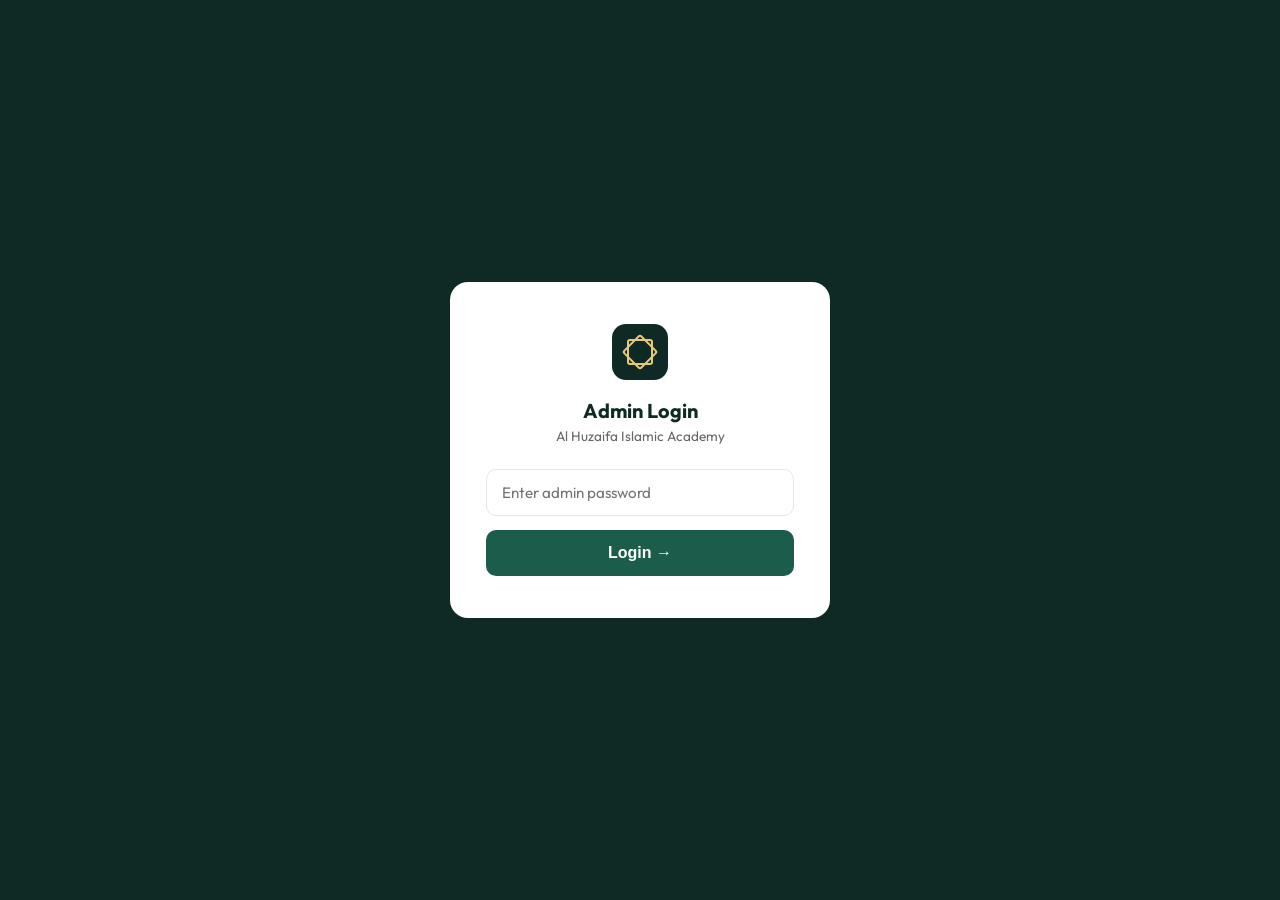
<file: admin.html>
<!DOCTYPE html>
<html lang="en">
<head>
<meta charset="UTF-8">
<meta name="viewport" content="width=device-width,initial-scale=1.0">
<title>Admin Panel — Al Huzaifa Academy</title>
<link href="https://fonts.googleapis.com/css2?family=Outfit:wght@300;400;500;600;700&display=swap" rel="stylesheet">
<style>
:root{
  --ink:#0F2A24; --em:#1C5C4A; --em2:#2F7C64;
  --gold:#C8932B; --gold2:#E6C878;
  --bg:#F4F6F8; --card:#fff; --line:#E2E8E5;
  --danger:#C0392B; --success:#27AE60; --warn:#E67E22;
  --body:'Outfit',sans-serif;
}
*{box-sizing:border-box;margin:0;padding:0;}
body{font-family:var(--body);background:var(--bg);color:var(--ink);min-height:100vh;}
a{color:inherit;text-decoration:none;}

/* ---- LOGIN ---- */
.login-wrap{
  min-height:100vh;display:flex;align-items:center;justify-content:center;
  background:var(--ink);
}
.login-box{
  background:#fff;border-radius:18px;padding:42px 36px;width:100%;max-width:380px;
  text-align:center;
}
.login-logo{
  width:56px;height:56px;background:var(--ink);border-radius:14px;
  display:flex;align-items:center;justify-content:center;margin:0 auto 18px;
}
.login-logo span{
  width:26px;height:26px;position:relative;display:inline-block;
}
.login-logo span::before,.login-logo span::after{
  content:"";position:absolute;inset:0;border:2px solid var(--gold2);border-radius:3px;
}
.login-logo span::after{transform:rotate(45deg);}
.login-box h2{font-size:1.25rem;margin-bottom:4px;}
.login-box p{font-size:.85rem;color:#666;margin-bottom:24px;}
.login-box input{
  width:100%;padding:13px 15px;border:1.5px solid var(--line);border-radius:10px;
  font-family:var(--body);font-size:.95rem;margin-bottom:14px;
}
.login-box input:focus{border-color:var(--em);outline:none;}
.login-box button{
  width:100%;background:var(--em);color:#fff;border:none;
  padding:14px;border-radius:10px;font-size:1rem;font-weight:600;
  cursor:pointer;transition:background .2s;
}
.login-box button:hover{background:var(--em2);}
.login-error{color:var(--danger);font-size:.82rem;margin-top:8px;display:none;}

/* ---- LAYOUT ---- */
.admin-wrap{display:none;min-height:100vh;flex-direction:column;}
.top-bar{
  background:var(--ink);color:#fff;
  display:flex;align-items:center;justify-content:space-between;
  padding:0 28px;height:60px;position:sticky;top:0;z-index:10;
}
.top-bar-left{display:flex;align-items:center;gap:14px;}
.top-logo{
  width:36px;height:36px;background:rgba(255,255,255,.1);
  border-radius:9px;display:flex;align-items:center;justify-content:center;
}
.top-logo span{width:16px;height:16px;position:relative;display:inline-block;}
.top-logo span::before,.top-logo span::after{
  content:"";position:absolute;inset:0;border:1.5px solid var(--gold2);border-radius:2px;
}
.top-logo span::after{transform:rotate(45deg);}
.top-title{font-weight:700;font-size:1rem;}
.top-sub{font-size:.72rem;color:rgba(255,255,255,.55);}
.btn-logout{
  background:rgba(255,255,255,.1);color:#fff;border:none;
  padding:8px 16px;border-radius:8px;cursor:pointer;font-size:.82rem;
}
.btn-logout:hover{background:rgba(255,255,255,.18);}

.main{display:flex;flex:1;}
.sidebar{
  width:220px;background:var(--card);border-right:1px solid var(--line);
  padding:20px 0;flex-shrink:0;
}
.nav-item{
  display:flex;align-items:center;gap:10px;
  padding:11px 22px;font-size:.9rem;font-weight:500;color:#555;
  cursor:pointer;border-left:3px solid transparent;
  transition:all .15s;
}
.nav-item:hover{background:#f0f4f2;color:var(--em);}
.nav-item.active{background:#EBF5F1;color:var(--em);border-left-color:var(--em);font-weight:600;}
.nav-icon{font-size:1rem;width:20px;text-align:center;}

.content{flex:1;padding:28px;overflow-y:auto;}

/* ---- STATS ---- */
.stats-row{display:grid;grid-template-columns:repeat(4,1fr);gap:16px;margin-bottom:28px;}
.stat-card{
  background:var(--card);border:1px solid var(--line);border-radius:14px;
  padding:20px 18px;
}
.stat-card .num{font-size:1.8rem;font-weight:700;color:var(--ink);}
.stat-card .lbl{font-size:.78rem;color:#777;margin-top:4px;}
.stat-card.gold .num{color:var(--gold);}
.stat-card.green .num{color:var(--success);}

/* ---- TABLES ---- */
.section-card{
  background:var(--card);border:1px solid var(--line);border-radius:14px;
  padding:22px 20px;margin-bottom:22px;
}
.section-card h3{font-size:1rem;margin-bottom:16px;padding-bottom:10px;border-bottom:1px solid var(--line);}
.table-wrap{overflow-x:auto;}
table.data{width:100%;border-collapse:collapse;font-size:.85rem;}
table.data th{text-align:left;padding:9px 12px;font-size:.72rem;text-transform:uppercase;letter-spacing:.05em;color:#888;background:#f9fafb;border-bottom:1px solid var(--line);}
table.data td{padding:11px 12px;border-bottom:1px solid var(--line);vertical-align:middle;}
table.data tr:last-child td{border-bottom:none;}
table.data tr:hover td{background:#f5f9f7;}

.badge{
  display:inline-block;padding:3px 10px;border-radius:999px;font-size:.72rem;font-weight:600;
}
.badge.pending{background:#FEF3C7;color:#92400E;}
.badge.confirmed{background:#D1FAE5;color:#065F46;}
.badge.paid{background:#DBEAFE;color:#1E40AF;}
.badge.trial{background:#E0E7FF;color:#3730A3;}
.badge.ended{background:#FEE2E2;color:#991B1B;}

/* ---- NOTICE BOARD ---- */
.notice-form{display:flex;flex-direction:column;gap:12px;}
.notice-form input,.notice-form textarea,.notice-form select{
  padding:11px 13px;border:1.5px solid var(--line);border-radius:9px;
  font-family:var(--body);font-size:.92rem;
}
.notice-form input:focus,.notice-form textarea:focus,.notice-form select:focus{
  border-color:var(--em);outline:none;
}
.btn-add{
  background:var(--em);color:#fff;border:none;
  padding:12px 22px;border-radius:9px;cursor:pointer;font-size:.9rem;font-weight:600;
  align-self:flex-start;
}
.btn-add:hover{background:var(--em2);}
.notices-list{display:flex;flex-direction:column;gap:12px;margin-top:4px;}
.notice-item{
  background:#f9fafb;border:1px solid var(--line);border-radius:10px;padding:14px 16px;
  display:flex;justify-content:space-between;align-items:flex-start;gap:12px;
}
.notice-item .n-title{font-weight:600;font-size:.9rem;}
.notice-item .n-body{font-size:.82rem;color:#555;margin-top:4px;}
.notice-item .n-date{font-size:.72rem;color:#aaa;white-space:nowrap;}
.btn-del{background:none;border:none;cursor:pointer;color:var(--danger);font-size:1rem;padding:2px 6px;}

/* ---- SETTINGS ---- */
.settings-grid{display:flex;flex-direction:column;gap:18px;}
.setting-row{display:flex;align-items:center;justify-content:space-between;padding:16px 0;border-bottom:1px solid var(--line);}
.setting-row:last-child{border-bottom:none;}
.setting-label{font-weight:600;font-size:.92rem;}
.setting-sub{font-size:.78rem;color:#888;margin-top:3px;}
.setting-row input[type="text"]{
  border:1.5px solid var(--line);border-radius:8px;padding:9px 12px;
  font-family:var(--body);font-size:.9rem;width:240px;
}
.setting-row input:focus{border-color:var(--em);outline:none;}
.btn-save{background:var(--gold);color:var(--ink);border:none;padding:11px 22px;border-radius:9px;cursor:pointer;font-weight:600;font-size:.88rem;}
.btn-save:hover{background:var(--gold2);}
.btn-danger{background:var(--danger);color:#fff;border:none;padding:9px 18px;border-radius:9px;cursor:pointer;font-weight:600;font-size:.85rem;}

/* ---- TABS hidden ---- */
.tab-content{display:none;}
.tab-content.active{display:block;}

@media(max-width:700px){
  .sidebar{display:none;}
  .stats-row{grid-template-columns:repeat(2,1fr);}
}
</style>
</head>
<body>

<!-- ===== LOGIN ===== -->
<div class="login-wrap" id="loginWrap">
  <div class="login-box">
    <div class="login-logo"><span></span></div>
    <h2>Admin Login</h2>
    <p>Al Huzaifa Islamic Academy</p>
    <input type="password" id="pwInput" placeholder="Enter admin password" autocomplete="current-password">
    <button onclick="doLogin()">Login &rarr;</button>
    <p class="login-error" id="loginErr">&#x26A0; Incorrect password. Try again.</p>
  </div>
</div>

<!-- ===== ADMIN PANEL ===== -->
<div class="admin-wrap" id="adminWrap">

  <!-- Top bar -->
  <div class="top-bar">
    <div class="top-bar-left">
      <div class="top-logo"><span></span></div>
      <div>
        <div class="top-title">Al Huzaifa Academy</div>
        <div class="top-sub">Admin Panel</div>
      </div>
    </div>
    <button class="btn-logout" onclick="doLogout()">Logout</button>
  </div>

  <div class="main">
    <!-- Sidebar -->
    <div class="sidebar">
      <div class="nav-item active" onclick="showTab('dashboard',this)"><span class="nav-icon">&#x1F4CA;</span> Dashboard</div>
      <div class="nav-item" onclick="showTab('enrollments',this)"><span class="nav-icon">&#x1F393;</span> Enrollments</div>
      <div class="nav-item" onclick="showTab('noticeboard',this)"><span class="nav-icon">&#x1F4CB;</span> Notice Board</div>
      <div class="nav-item" onclick="showTab('settings',this)"><span class="nav-icon">&#x2699;&#xFE0F;</span> Settings</div>
    </div>

    <!-- Content -->
    <div class="content">

      <!-- DASHBOARD -->
      <div class="tab-content active" id="tab-dashboard">
        <h2 style="margin-bottom:20px">Dashboard</h2>
        <div id="trialAlert" style="display:none;background:#FEF3C7;border:1.5px solid #E67E22;color:#92400E;border-radius:12px;padding:14px 18px;margin-bottom:20px;font-size:.9rem"></div>
        <div class="stats-row">
          <div class="stat-card"><div class="num" id="statTotal">0</div><div class="lbl">Total Enrollments</div></div>
          <div class="stat-card gold"><div class="num" id="statPending">0</div><div class="lbl">Pending / Trial</div></div>
          <div class="stat-card green"><div class="num" id="statConfirmed">0</div><div class="lbl">Confirmed</div></div>
          <div class="stat-card"><div class="num" id="statPaid">0</div><div class="lbl">Paid</div></div>
        </div>

        <div class="section-card">
          <h3>Recent Enrollments</h3>
          <div class="table-wrap">
            <table class="data" id="recentTable">
              <thead><tr><th>Date</th><th>Student</th><th>Course</th><th>WhatsApp</th><th>Status</th><th>Action</th></tr></thead>
              <tbody id="recentBody"></tbody>
            </table>
          </div>
        </div>

        <div class="section-card">
          <h3>&#x26A0; Important: Connect Formspree</h3>
          <p style="font-size:.88rem;color:#555;line-height:1.6">
            Enrollment data above is saved <strong>locally in this browser</strong> when a student submits the form on your website.
            To receive email notifications and see submissions on any device, you must:
            <br><br>
            1. Go to <a href="https://formspree.io" target="_blank" style="color:var(--em);font-weight:600">formspree.io</a> &rarr; Sign Up &rarr; Create a form.<br>
            2. Copy your Formspree form URL (looks like <code>https://formspree.io/f/xyzabc12</code>).<br>
            3. Open <strong>index.html</strong> in GitHub, find <code>REPLACE_WITH_YOUR_FORMSPREE_ID</code> and paste your URL.<br>
            4. In Formspree settings, add your email <strong>muhammadhuzaifa12e4@gmail.com</strong> &mdash; you will now get an email for every enrollment instantly.
          </p>
        </div>
      </div>

      <!-- ENROLLMENTS -->
      <div class="tab-content" id="tab-enrollments">
        <h2 style="margin-bottom:20px">All Enrollments</h2>
        <div class="section-card">
          <div class="table-wrap">
            <table class="data" id="allTable">
              <thead><tr><th>Date</th><th>Student</th><th>Age</th><th>Course</th><th>Country</th><th>Parent</th><th>WhatsApp</th><th>Email</th><th>Status</th><th>&#x270F;</th></tr></thead>
              <tbody id="allBody"></tbody>
            </table>
          </div>
        </div>
      </div>

      <!-- NOTICE BOARD -->
      <div class="tab-content" id="tab-noticeboard">
        <h2 style="margin-bottom:20px">Notice Board</h2>
        <div class="section-card">
          <h3>Add New Notice</h3>
          <div class="notice-form">
            <input type="text" id="nTitle" placeholder="Notice title (e.g. Eid Holiday Schedule)">
            <textarea id="nBody" rows="3" placeholder="Notice details…"></textarea>
            <button class="btn-add" onclick="addNotice()">+ Add Notice</button>
          </div>
        </div>
        <div class="section-card">
          <h3>Published Notices</h3>
          <div class="notices-list" id="noticeList"></div>
        </div>
      </div>

      <!-- SETTINGS -->
      <div class="tab-content" id="tab-settings">
        <h2 style="margin-bottom:20px">Settings</h2>
        <div class="section-card">
          <h3>Contact & Academy Info</h3>
          <div class="settings-grid">
            <div class="setting-row">
              <div><div class="setting-label">WhatsApp Number</div><div class="setting-sub">Shown on website and enrollment form</div></div>
              <input type="text" id="setWA" value="+92 305 2972902">
            </div>
            <div class="setting-row">
              <div><div class="setting-label">Email Address</div><div class="setting-sub">For contact and Formspree notifications</div></div>
              <input type="text" id="setEmail" value="muhammadhuzaifa12e4@gmail.com">
            </div>
            <div class="setting-row">
              <div><div class="setting-label">Bank Account (Meezan)</div><div class="setting-sub">Shown to students after enrollment</div></div>
              <input type="text" id="setBank" value="08020114146360">
            </div>
          </div>
          <button class="btn-save" style="margin-top:18px" onclick="saveSettings()">Save Settings</button>
        </div>

        <div class="section-card">
          <h3>🌐 Social Media Links</h3>
          <p style="font-size:.85rem;color:#777;margin-bottom:16px">Add your social media page links. Only the ones you fill in will show on the website footer. Leave blank to hide.</p>
          <div class="settings-grid">
            <div class="setting-row">
              <div><div class="setting-label">📘 Facebook</div><div class="setting-sub">Your Facebook page URL</div></div>
              <input type="text" id="socFacebook" placeholder="https://facebook.com/yourpage">
            </div>
            <div class="setting-row">
              <div><div class="setting-label">📷 Instagram</div><div class="setting-sub">Your Instagram profile URL</div></div>
              <input type="text" id="socInstagram" placeholder="https://instagram.com/yourprofile">
            </div>
            <div class="setting-row">
              <div><div class="setting-label">🎵 TikTok</div><div class="setting-sub">Your TikTok profile URL</div></div>
              <input type="text" id="socTiktok" placeholder="https://tiktok.com/@yourprofile">
            </div>
            <div class="setting-row">
              <div><div class="setting-label">▶️ YouTube</div><div class="setting-sub">Your YouTube channel URL</div></div>
              <input type="text" id="socYoutube" placeholder="https://youtube.com/@yourchannel">
            </div>
          </div>
          <button class="btn-save" style="margin-top:18px" onclick="saveSocials()">Save Social Links</button>
        </div>

        <div class="section-card">
          <h3>Change Admin Password</h3>
          <div class="settings-grid">
            <div class="setting-row">
              <div><div class="setting-label">New Password</div><div class="setting-sub">Replace the default password</div></div>
              <input type="text" id="newPw" placeholder="Enter new password">
            </div>
          </div>
          <button class="btn-save" style="margin-top:18px" onclick="changePassword()">Update Password</button>
        </div>

        <div class="section-card">
          <h3 style="color:var(--danger)">Danger Zone</h3>
          <div class="setting-row">
            <div><div class="setting-label">Clear all enrollment data</div><div class="setting-sub">This removes locally saved enrollments. Cannot be undone.</div></div>
            <button class="btn-danger" onclick="clearData()">Clear Data</button>
          </div>
        </div>
      </div>

    </div><!-- /content -->
  </div><!-- /main -->
</div><!-- /admin-wrap -->

<script>
// ========== CONFIG ==========
const DEFAULT_PASSWORD = 'alhuzaifa2026'; // آپ یہ بعد میں بدل سکتے ہیں

// ========== LOGIN ==========
function doLogin(){
  const pw = document.getElementById('pwInput').value;
  const savedPw = localStorage.getItem('ah_admin_pw') || DEFAULT_PASSWORD;
  if(pw === savedPw){
    localStorage.setItem('ah_admin_session','1');
    showAdmin();
  } else {
    document.getElementById('loginErr').style.display='block';
  }
}
document.getElementById('pwInput').addEventListener('keyup', e => { if(e.key==='Enter') doLogin(); });

function doLogout(){
  localStorage.removeItem('ah_admin_session');
  location.reload();
}

function showAdmin(){
  document.getElementById('loginWrap').style.display='none';
  const aw = document.getElementById('adminWrap');
  aw.style.display='flex';
  loadDashboard();
  loadAllEnrollments();
  loadNotices();
  loadSocials();
}

// Auto-login if session exists
if(localStorage.getItem('ah_admin_session')==='1') showAdmin();

// ========== TABS ==========
function showTab(name, el){
  document.querySelectorAll('.tab-content').forEach(t=>t.classList.remove('active'));
  document.querySelectorAll('.nav-item').forEach(n=>n.classList.remove('active'));
  document.getElementById('tab-'+name).classList.add('active');
  el.classList.add('active');
}

// ========== ENROLLMENTS ==========
function getEnrollments(){
  return JSON.parse(localStorage.getItem('ah_enrollments')||'[]');
}
function saveEnrollments(arr){
  localStorage.setItem('ah_enrollments', JSON.stringify(arr));
}

function badgeHtml(status){
  let cls='pending';
  if(status==='Confirmed') cls='confirmed';
  else if(status==='Paid') cls='paid';
  else if(status==='Free Trial') cls='trial';
  else if(status==='Trial Ended') cls='ended';
  return `<span class="badge ${cls}">${status}</span>`;
}

// Check for expired free trials and flag them
function checkExpiredTrials(){
  const arr=getEnrollments(); let changed=false; const now=new Date();
  arr.forEach(e=>{
    if(e.status==='Free Trial' && e.trialEnd && new Date(e.trialEnd) < now){
      e.status='Trial Ended'; changed=true;
    }
  });
  if(changed) saveEnrollments(arr);
  // Show alert banner if any trials ended
  const ended=arr.filter(e=>e.status==='Trial Ended');
  const banner=document.getElementById('trialAlert');
  if(banner){
    if(ended.length){
      banner.style.display='block';
      banner.innerHTML='⏰ <strong>'+ended.length+' free trial(s) have ended.</strong> Contact these students to collect payment: '+
        ended.map(e=>e.studentName+' ('+e.whatsapp+')').join(', ');
    } else { banner.style.display='none'; }
  }
}

function loadDashboard(){
  checkExpiredTrials();
  const data = getEnrollments();
  document.getElementById('statTotal').textContent = data.length;
  document.getElementById('statPending').textContent = data.filter(d=>d.status==='Pending'||d.status==='Free Trial').length;
  document.getElementById('statConfirmed').textContent = data.filter(d=>d.status==='Confirmed'||d.status==='Trial Ended').length;
  document.getElementById('statPaid').textContent = data.filter(d=>d.status==='Paid').length;

  const tb = document.getElementById('recentBody');
  const recent = data.slice(0,8);
  tb.innerHTML = recent.length ? recent.map(r=>`
    <tr>
      <td>${r.date}</td>
      <td><strong>${r.studentName}</strong></td>
      <td>${r.course}</td>
      <td><a href="https://wa.me/${r.whatsapp.replace(/\D/g,'')}" target="_blank" style="color:var(--em)">${r.whatsapp}</a></td>
      <td>${badgeHtml(r.status)}</td>
      <td><button style="background:var(--em);color:#fff;border:none;padding:5px 12px;border-radius:7px;cursor:pointer;font-size:.78rem" onclick="changeStatus(${r.id})">Update</button></td>
    </tr>`).join('') : '<tr><td colspan="6" style="text-align:center;color:#aaa;padding:22px">No enrollments yet.</td></tr>';
}

function loadAllEnrollments(){
  const data = getEnrollments();
  const tb = document.getElementById('allBody');
  tb.innerHTML = data.length ? data.map(r=>`
    <tr>
      <td>${r.date}</td>
      <td><strong>${r.studentName}</strong></td>
      <td>${r.studentAge}</td>
      <td>${r.course}</td>
      <td>${r.country}</td>
      <td>${r.parentName}</td>
      <td><a href="https://wa.me/${r.whatsapp.replace(/\D/g,'')}" target="_blank" style="color:var(--em)">${r.whatsapp}</a></td>
      <td>${r.email}</td>
      <td>${badgeHtml(r.status)}</td>
      <td><select onchange="updateStatus(${r.id},this.value)" style="border:1px solid #ddd;padding:4px 6px;border-radius:6px;font-size:.78rem">
        <option value="Pending" ${r.status==='Pending'?'selected':''}>Pending</option>
        <option value="Confirmed" ${r.status==='Confirmed'?'selected':''}>Confirmed</option>
        <option value="Paid" ${r.status==='Paid'?'selected':''}>Paid</option>
      </select></td>
    </tr>`).join('') : '<tr><td colspan="10" style="text-align:center;color:#aaa;padding:22px">No enrollments yet.</td></tr>';
}

function updateStatus(id, status){
  const arr = getEnrollments();
  const i = arr.findIndex(e=>e.id===id);
  if(i>-1){ arr[i].status = status; saveEnrollments(arr); loadDashboard(); }
}

function changeStatus(id){
  const arr = getEnrollments();
  const i = arr.findIndex(e=>e.id===id);
  if(i>-1){
    const next = {Pending:'Confirmed',Confirmed:'Paid',Paid:'Pending'};
    arr[i].status = next[arr[i].status];
    saveEnrollments(arr);
    loadDashboard();
    loadAllEnrollments();
  }
}

// ========== NOTICES ==========
function getNotices(){ return JSON.parse(localStorage.getItem('ah_notices')||'[]'); }
function saveNotices(arr){ localStorage.setItem('ah_notices', JSON.stringify(arr)); }

function addNotice(){
  const title = document.getElementById('nTitle').value.trim();
  const body  = document.getElementById('nBody').value.trim();
  if(!title) return alert('Please enter a title.');
  const notices = getNotices();
  notices.unshift({ id:Date.now(), title, body, date: new Date().toLocaleDateString('en-PK') });
  saveNotices(notices);
  document.getElementById('nTitle').value='';
  document.getElementById('nBody').value='';
  loadNotices();
}

function deleteNotice(id){
  if(!confirm('Delete this notice?')) return;
  saveNotices(getNotices().filter(n=>n.id!==id));
  loadNotices();
}

function loadNotices(){
  const nl = document.getElementById('noticeList');
  const notices = getNotices();
  nl.innerHTML = notices.length ? notices.map(n=>`
    <div class="notice-item">
      <div>
        <div class="n-title">${n.title}</div>
        <div class="n-body">${n.body}</div>
      </div>
      <div style="display:flex;flex-direction:column;align-items:flex-end;gap:6px">
        <span class="n-date">${n.date}</span>
        <button class="btn-del" onclick="deleteNotice(${n.id})" title="Delete">&#x1F5D1;</button>
      </div>
    </div>`).join('') : '<p style="color:#aaa;font-size:.88rem">No notices yet.</p>';
}

// ========== SETTINGS ==========
function saveSettings(){
  localStorage.setItem('ah_wa', document.getElementById('setWA').value);
  localStorage.setItem('ah_email', document.getElementById('setEmail').value);
  localStorage.setItem('ah_bank', document.getElementById('setBank').value);
  alert('Settings saved successfully.');
}

// ========== SOCIAL MEDIA ==========
function saveSocials(){
  const s = {
    facebook:  document.getElementById('socFacebook').value.trim(),
    instagram: document.getElementById('socInstagram').value.trim(),
    tiktok:    document.getElementById('socTiktok').value.trim(),
    youtube:   document.getElementById('socYoutube').value.trim()
  };
  localStorage.setItem('ah_socials', JSON.stringify(s));
  alert('Social media links saved! They will now show on your website footer.');
}

function loadSocials(){
  try{
    const s = JSON.parse(localStorage.getItem('ah_socials')||'{}');
    if(s.facebook)  document.getElementById('socFacebook').value  = s.facebook;
    if(s.instagram) document.getElementById('socInstagram').value = s.instagram;
    if(s.tiktok)    document.getElementById('socTiktok').value     = s.tiktok;
    if(s.youtube)   document.getElementById('socYoutube').value    = s.youtube;
  }catch(e){}
}

function changePassword(){
  const pw = document.getElementById('newPw').value.trim();
  if(!pw) return alert('Please enter a new password.');
  localStorage.setItem('ah_admin_pw', pw);
  alert('Password updated. Next login will require the new password.');
  document.getElementById('newPw').value='';
}

function clearData(){
  if(!confirm('Are you sure? All locally saved enrollment data will be deleted.')) return;
  localStorage.removeItem('ah_enrollments');
  loadDashboard(); loadAllEnrollments();
  alert('Enrollment data cleared.');
}
</script>
</body>
</html>
</file>
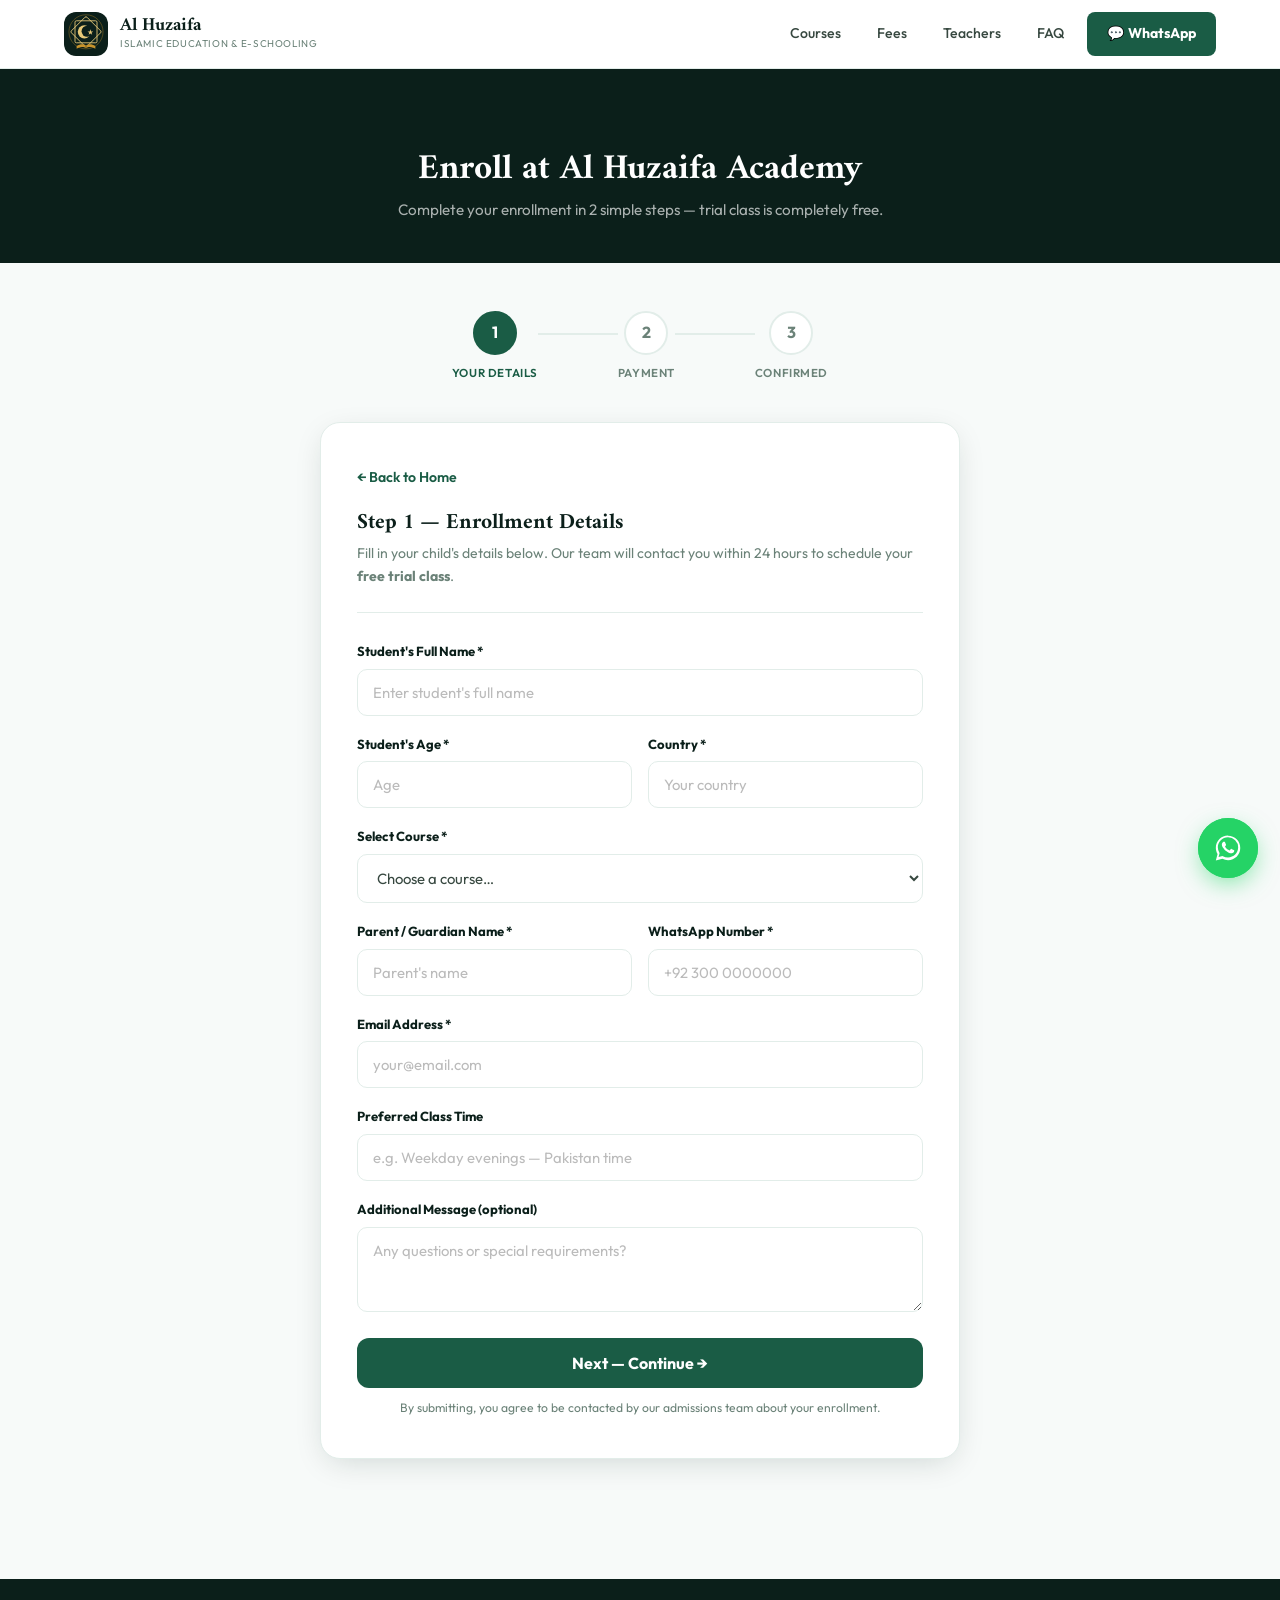
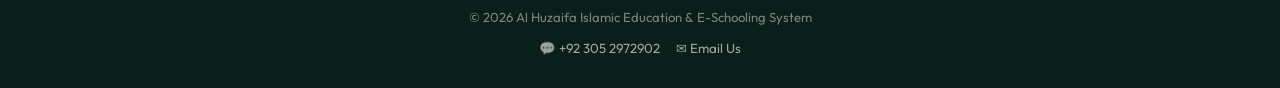
<file: enroll.html>
<!DOCTYPE html>
<html lang="en">
<head>
<meta charset="UTF-8">
<meta name="viewport" content="width=device-width, initial-scale=1.0">
<title>Enroll — Al Huzaifa Islamic Education & E Schooling System</title>
<meta name="description" content="Enroll at Al Huzaifa Islamic Academy. Free trial class. Hifz, Nazra, Tajweed, Islamic Studies & School Program KG-Class 5.">
<link rel="preconnect" href="https://fonts.googleapis.com">
<link rel="preconnect" href="https://fonts.gstatic.com" crossorigin>
<link href="https://fonts.googleapis.com/css2?family=Amiri:wght@400;700&family=Outfit:wght@300;400;500;600;700;800&display=swap" rel="stylesheet">
<link rel="stylesheet" href="style.css">
</head>
<body class="enroll-page">

<!-- NAVBAR -->
<header class="navbar" id="navbar">
  <div class="nav-container">
    <a href="index.html" class="nav-brand">
      <img src="logo.svg" alt="Al Huzaifa Logo" class="nav-logo-img" width="44" height="44">
      <div class="nav-brand-text">
        <span class="name">Al Huzaifa</span>
        <span class="sub">Islamic Education & E-Schooling</span>
      </div>
    </a>
    <nav class="nav-links" id="navLinks">
      <a href="index.html#courses">Courses</a>
      <a href="index.html#fees">Fees</a>
      <a href="index.html#teachers">Teachers</a>
      <a href="index.html#faq">FAQ</a>
      <a href="https://wa.me/923052972902" target="_blank" class="nav-cta">💬 WhatsApp</a>
    </nav>
    <button class="burger" id="burger"><span></span><span></span><span></span></button>
  </div>
</header>

<!-- ENROLL HEADER -->
<div class="enroll-header">
  <div class="container">
    <h1>Enroll at Al Huzaifa Academy</h1>
    <p>Complete your enrollment in 2 simple steps — trial class is completely free.</p>
  </div>
</div>

<!-- MAIN CONTENT -->
<div class="enroll-main">
  <div class="container">

    <!-- STEPPER -->
    <div class="stepper" id="stepper">
      <div class="step-item">
        <div class="step-circle active" id="sc1">1</div>
        <div class="step-label active" id="sl1">Your Details</div>
      </div>
      <div class="step-connector" id="conn1"></div>
      <div class="step-item">
        <div class="step-circle" id="sc2">2</div>
        <div class="step-label" id="sl2">Payment</div>
      </div>
      <div class="step-connector" id="conn2"></div>
      <div class="step-item">
        <div class="step-circle" id="sc3">3</div>
        <div class="step-label" id="sl3">Confirmed</div>
      </div>
    </div>

    <!-- STEP 1: ENROLLMENT FORM -->
    <div id="step1">
      <div class="form-card">
        <a href="index.html" class="back-link">← Back to Home</a>
        <h2>Step 1 — Enrollment Details</h2>
        <p class="fc-sub">Fill in your child's details below. Our team will contact you within 24 hours to schedule your <strong>free trial class</strong>.</p>

        <!-- Course preview (filled from URL params) -->
        <div class="course-preview" id="coursePreview" style="display:none">
          <div class="cp-icon">📚</div>
          <div>
            <div class="cp-name" id="cpName"></div>
            <div class="cp-price" id="cpPrice"></div>
          </div>
        </div>

        <form id="enrollForm" action="https://formspree.io/f/maqgynba" method="POST" novalidate>
          <div class="field">
            <label>Student's Full Name *</label>
            <input type="text" name="studentName" id="studentName" required placeholder="Enter student's full name">
          </div>
          <div class="two-col-wrap">
            <div class="two-col">
              <div class="field">
                <label>Student's Age *</label>
                <input type="number" name="studentAge" id="studentAge" required min="3" max="60" placeholder="Age">
              </div>
              <div class="field">
                <label>Country *</label>
                <input type="text" name="country" id="country" required placeholder="Your country">
              </div>
            </div>
          </div>
          <div class="field">
            <label>Select Course *</label>
            <select name="course" id="courseSelect" required>
              <option value="" disabled selected>Choose a course…</option>
              <optgroup label="Qur'an Courses">
                <option value="Noorani Qaida — $25/month">Noorani Qaida — $25/month</option>
                <option value="Hifz-ul-Quran + Tajweed — $50/month">Hifz-ul-Qur'an + Tajweed — $50/month</option>
                <option value="Nazra Quran + Tajweed — $35/month">Nazra Qur'an + Tajweed — $35/month</option>
                <option value="Basic Islamic Studies — $55/month">Basic Islamic Studies — $55/month</option>
              </optgroup>
              <optgroup label="School Program">
                <option value="School Program — KG — $30/month">School Program — KG — $30/month</option>
                <option value="School Program — Class 1 — $40/month">School Program — Class 1 — $40/month</option>
                <option value="School Program — Class 2 — $45/month">School Program — Class 2 — $45/month</option>
                <option value="School Program — Class 3 — $50/month">School Program — Class 3 — $50/month</option>
                <option value="School Program — Class 4 — $55/month">School Program — Class 4 — $55/month</option>
                <option value="School Program — Class 5 — $60/month">School Program — Class 5 — $60/month</option>
              </optgroup>
            </select>
          </div>
          <div class="two-col-wrap">
            <div class="two-col">
              <div class="field">
                <label>Parent / Guardian Name *</label>
                <input type="text" name="parentName" id="parentName" required placeholder="Parent's name">
              </div>
              <div class="field">
                <label>WhatsApp Number *</label>
                <input type="tel" name="whatsapp" id="whatsapp" required placeholder="+92 300 0000000">
              </div>
            </div>
          </div>
          <div class="field">
            <label>Email Address *</label>
            <input type="email" name="email" id="email" required placeholder="your@email.com">
          </div>
          <div class="field">
            <label>Preferred Class Time</label>
            <input type="text" name="preferredTime" id="preferredTime" placeholder="e.g. Weekday evenings — Pakistan time">
          </div>
          <div class="field">
            <label>Additional Message (optional)</label>
            <textarea name="message" id="message" rows="3" placeholder="Any questions or special requirements?"></textarea>
          </div>
          <input type="text" name="_gotcha" style="display:none">
          <button type="submit" class="btn-submit" id="submitBtn">Next — Continue →</button>
          <p class="form-note">By submitting, you agree to be contacted by our admissions team about your enrollment.</p>
        </form>
      </div>
    </div>

    <!-- STEP 2: CHOOSE OPTION -->
    <div id="step2" style="display:none">
      <div class="payment-card">
        <div class="back-link" onclick="goBack()" style="cursor:pointer">← Back to Enrollment Form</div>
        <h2>Step 2 — Choose How to Start</h2>
        <p class="fc-sub">You can either pay your first month's fee now, or start with a free 3-day trial. Pick whichever suits you best.</p>

        <!-- TWO OPTION CARDS -->
        <div class="option-grid">
          <div class="option-card" onclick="chooseOption('trial')">
            <div class="option-icon">🎁</div>
            <h3>Get a Free Trial</h3>
            <div class="option-price">FREE<span> for 3 days</span></div>
            <ul class="option-list">
              <li>✓ 3 days of free classes</li>
              <li>✓ Meet your teacher first</li>
              <li>✓ No payment required now</li>
              <li>✓ Decide after the trial</li>
            </ul>
            <div class="option-btn ghost">Start Free Trial →</div>
          </div>

          <div class="option-card featured-opt" onclick="chooseOption('pay')">
            <div class="opt-tag">Recommended</div>
            <div class="option-icon">💳</div>
            <h3>Pay & Enroll Now</h3>
            <div class="option-price">Pay Fee<span> & start fully</span></div>
            <ul class="option-list">
              <li>✓ Full enrollment confirmed</li>
              <li>✓ Priority teacher matching</li>
              <li>✓ Regular monthly classes</li>
              <li>✓ Progress reports included</li>
            </ul>
            <div class="option-btn">Pay Fee Now →</div>
          </div>
        </div>
      </div>
    </div>

    <!-- STEP 2B: PAYMENT (shown if "Pay Now" chosen) -->
    <div id="step2pay" style="display:none">
      <div class="payment-card">
        <div class="back-link" onclick="setStep(2)" style="cursor:pointer">← Back to Options</div>
        <h2>Pay Your First Month Fee</h2>
        <p class="fc-sub">Transfer your course fee to our Meezan Bank account below, then upload your payment screenshot to complete enrollment.</p>

        <div class="bank-box">
          <div class="bank-title">Meezan Bank — Transfer Details</div>
          <div class="bank-row"><span>Bank Name</span><strong>Meezan Bank</strong></div>
          <div class="bank-row"><span>Account Title</span><strong>Muhammad Huzaifa</strong></div>
          <div class="bank-row"><span>Account Number</span><strong>08020114146360</strong></div>
          <div class="bank-row iban"><span>IBAN</span><strong>PK73MEZN0008020114146360</strong></div>
        </div>

        <div id="uploadSection">
          <p style="font-weight:700;color:var(--ink);margin-bottom:4px;font-size:.92rem">📸 Upload Payment Screenshot</p>
          <p style="font-size:.83rem;margin-bottom:12px">After bank transfer, upload the screenshot here to complete your enrollment.</p>
          <input type="file" id="screenshotFile" accept="image/*" style="display:none" onchange="previewShot(this)">
          <div class="upload-area" id="uploadArea" onclick="document.getElementById('screenshotFile').click()">
            <div class="u-icon">📁</div>
            <p>Click to upload payment screenshot</p>
            <small>JPG, PNG, WEBP — max 5MB</small>
          </div>
          <div id="previewWrap" style="display:none">
            <img id="previewImg" style="width:100%;border-radius:12px;margin-bottom:14px;max-height:300px;object-fit:contain;background:#f5f5f5" alt="Preview">
            <button class="btn-submit" id="uploadBtn" onclick="submitScreenshot()">✓ Submit Payment Proof & Complete Enrollment</button>
          </div>
        </div>

        <div class="or-divider"><span>OR</span></div>
        <a href="https://wa.me/923052972902?text=Assalamu%20Alaikum%2C%20I%20have%20completed%20enrollment%20and%20my%20fee%20transfer.%20Please%20find%20my%20payment%20screenshot." class="btn-wa" target="_blank">💬 Send Screenshot via WhatsApp Instead</a>
      </div>
    </div>

    <!-- STEP 2C: FREE TRIAL CONFIRMED -->
    <div id="step2trial" style="display:none">
      <div class="payment-card">
        <div class="success-box">
          <div class="s-icon">🎁</div>
          <h3>Free 3-Day Trial Activated!</h3>
          <p style="margin-bottom:16px">Jazak Allah Khair — your <strong>free 3-day trial</strong> has been booked. Our team will contact you within <strong>24 hours</strong> to schedule your first class.</p>
          <div class="trial-countdown" id="trialCountdown">
            <div class="tc-label">Your free trial ends on:</div>
            <div class="tc-date" id="trialEndDate">—</div>
          </div>
          <div style="background:var(--gold3);border:1.5px solid var(--gold);border-radius:12px;padding:16px 20px;margin:18px 0;text-align:left">
            <p style="font-size:.85rem;color:var(--ink);font-weight:700;margin-bottom:8px">⏰ After your 3-day trial:</p>
            <p style="font-size:.83rem;margin-bottom:6px">You will receive a reminder on WhatsApp to continue with paid monthly classes. To keep learning, simply pay your first month's fee.</p>
          </div>
          <a href="https://wa.me/923052972902?text=Assalamu%20Alaikum%2C%20I%20want%20to%20continue%20after%20my%20free%20trial%20and%20pay%20the%20monthly%20fee." class="btn-wa" target="_blank" style="margin-bottom:10px">💬 Contact Us on WhatsApp</a>
          <a href="index.html" class="btn-em" style="display:inline-flex">← Return to Home</a>
        </div>
      </div>
    </div>

    <!-- STEP 3: CONFIRMED -->
    <div id="step3" style="display:none">
      <div class="payment-card">
        <div class="success-box">
          <div class="s-icon">🎉</div>
          <h3>Enrollment Complete!</h3>
          <p style="margin-bottom:16px">Jazak Allah Khair — your enrollment has been received and your payment proof submitted. Our admissions team will contact you within <strong>24 hours</strong> via WhatsApp or email to schedule your free trial class.</p>
          <div style="background:var(--em3);border-radius:12px;padding:16px 20px;margin:18px 0;text-align:left">
            <p style="font-size:.85rem;color:var(--ink);font-weight:600;margin-bottom:8px">What happens next:</p>
            <p style="font-size:.83rem;margin-bottom:6px">✅ Admissions team reviews your application</p>
            <p style="font-size:.83rem;margin-bottom:6px">✅ We match your child with the right teacher</p>
            <p style="font-size:.83rem;margin-bottom:6px">✅ Free trial class is scheduled at your preferred time</p>
            <p style="font-size:.83rem;margin-bottom:0">✅ Regular classes begin after the trial</p>
          </div>
          <a href="index.html" class="btn-em" style="display:inline-flex">← Return to Home</a>
        </div>
      </div>
    </div>

  </div>
</div>

<!-- FOOTER (simple) -->
<footer style="background:var(--ink);padding:28px 0;text-align:center;margin-top:40px">
  <p style="color:rgba(255,255,255,.45);font-size:.82rem">© 2026 Al Huzaifa Islamic Education & E-Schooling System</p>
  <div style="margin-top:10px;display:flex;justify-content:center;gap:16px">
    <a href="https://wa.me/923052972902" style="color:rgba(255,255,255,.6);font-size:.83rem">💬 +92 305 2972902</a>
    <a href="mailto:muhammadhuzaifa12e4@gmail.com" style="color:rgba(255,255,255,.6);font-size:.83rem">✉ Email Us</a>
  </div>
</footer>

<!-- FLOATING WHATSAPP -->
<a href="https://wa.me/923052972902" class="wa-float" target="_blank" aria-label="WhatsApp">
  <svg viewBox="0 0 32 32" width="30" height="30"><path fill="currentColor" d="M16.04 2.67C8.85 2.67 3.02 8.5 3.02 15.69c0 2.46.66 4.78 1.86 6.78L3 29.33l7.04-1.85a13 13 0 0 0 6 1.5h.01c7.19 0 13.02-5.83 13.02-13.02 0-3.48-1.36-6.75-3.82-9.2a12.95 12.95 0 0 0-9.2-3.82zm0 23.5h-.01a10.8 10.8 0 0 1-5.5-1.5l-.39-.23-4.18 1.1 1.12-4.08-.26-.42a10.79 10.79 0 0 1-1.66-5.76c0-5.97 4.86-10.83 10.84-10.83a10.78 10.78 0 0 1 7.66 3.18 10.77 10.77 0 0 1 3.18 7.66c0 5.98-4.86 10.84-10.83 10.84zm5.94-8.12c-.32-.16-1.92-.95-2.22-1.06-.3-.11-.52-.16-.74.16-.22.32-.85 1.06-1.04 1.27-.19.22-.38.24-.7.08-.32-.16-1.36-.5-2.58-1.6-.95-.85-1.6-1.9-1.78-2.22-.19-.32-.02-.49.14-.65.14-.14.32-.38.48-.56.16-.19.21-.32.32-.54.11-.22.05-.41-.03-.57-.08-.16-.74-1.78-1.01-2.44-.27-.64-.54-.55-.74-.56h-.63c-.22 0-.57.08-.87.41-.3.32-1.14 1.11-1.14 2.72 0 1.6 1.17 3.15 1.33 3.37.16.22 2.3 3.51 5.57 4.92.78.34 1.39.54 1.86.69.78.25 1.49.21 2.05.13.63-.09 1.92-.78 2.19-1.54.27-.76.27-1.41.19-1.54-.08-.14-.3-.22-.62-.38z"/></svg>
  <span class="wa-pulse"></span>
</a>

<script>
const IMGBB_API_KEY = 'e999e25cabe972263da65749bb29adf1';
let savedEntry = {};

// Navbar
window.addEventListener('scroll',()=>document.getElementById('navbar').classList.toggle('scrolled',window.scrollY>40));
document.getElementById('burger').addEventListener('click',function(){this.classList.toggle('open');document.getElementById('navLinks').classList.toggle('open');});

// Read URL params to pre-fill course
const params = new URLSearchParams(location.search);
const paramCourse = params.get('course');
const paramPrice  = params.get('price');
if(paramCourse){
  const sel = document.getElementById('courseSelect');
  // Try to match
  for(let o of sel.options){ if(o.value.toLowerCase().includes(decodeURIComponent(paramCourse).toLowerCase().substring(0,10))){ o.selected=true; break; } }
  document.getElementById('coursePreview').style.display='flex';
  document.getElementById('cpName').textContent = decodeURIComponent(paramCourse);
  document.getElementById('cpPrice').textContent = paramPrice ? '$'+paramPrice+'/month' : '';
}

// Stepper helpers
function setStep(n){
  // hide all sub-screens
  ['step1','step2','step2pay','step2trial','step3'].forEach(id=>{
    const el=document.getElementById(id); if(el) el.style.display='none';
  });
  document.getElementById('step'+n).style.display='block';
  [1,2,3].forEach(i=>{
    const sc=document.getElementById('sc'+i), sl=document.getElementById('sl'+i);
    if(i<n){sc.classList.add('done');sc.textContent='✓';sc.classList.remove('active');sl.classList.remove('active');}
    else if(i===n){sc.classList.add('active');sc.classList.remove('done');sc.textContent=i;sl.classList.add('active');}
    else{sc.classList.remove('active','done');sc.textContent=i;sl.classList.remove('active');}
    if(i<3){const c=document.getElementById('conn'+i);c.classList.toggle('done',i<n);}
  });
  window.scrollTo({top:0,behavior:'smooth'});
}

function goBack(){ setStep(1); }

// Choose payment option (Free Trial or Pay Now)
function chooseOption(type){
  // mark step 2 as done in the stepper
  [1,2,3].forEach(i=>{
    const sc=document.getElementById('sc'+i), sl=document.getElementById('sl'+i);
    if(i<=2){sc.classList.add('done');sc.textContent='✓';sc.classList.remove('active');}
  });
  ['step1','step2','step2pay','step2trial','step3'].forEach(id=>{
    document.getElementById(id).style.display='none';
  });

  if(type==='pay'){
    document.getElementById('step2pay').style.display='block';
  } else {
    // FREE TRIAL — set up auto 3-day system
    activateFreeTrial();
    document.getElementById('step2trial').style.display='block';
  }
  window.scrollTo({top:0,behavior:'smooth'});
}

// FREE TRIAL auto-system (3 days)
function activateFreeTrial(){
  const now=new Date();
  const end=new Date(now.getTime() + 3*24*60*60*1000); // +3 days
  // Show end date
  document.getElementById('trialEndDate').textContent =
    end.toLocaleDateString('en-PK',{weekday:'long',year:'numeric',month:'long',day:'numeric'});

  // Update saved entry
  const arr=JSON.parse(localStorage.getItem('ah_enrollments')||'[]');
  const idx=arr.findIndex(e=>e.id===savedEntry.id);
  if(idx>-1){
    arr[idx].status='Free Trial';
    arr[idx].trialStart=now.toISOString();
    arr[idx].trialEnd=end.toISOString();
    arr[idx].trialNotified=false;
    localStorage.setItem('ah_enrollments',JSON.stringify(arr));
  }

  // Notify academy via Formspree that a free trial started
  fetch('https://formspree.io/f/maqgynba',{method:'POST',
    body:JSON.stringify({_subject:'FREE TRIAL Started — '+savedEntry.studentName,
      student:savedEntry.studentName, whatsapp:savedEntry.whatsapp,
      course:savedEntry.course, email:savedEntry.email,
      trial_ends:end.toLocaleString('en-PK'),
      note:'Student started a FREE 3-DAY TRIAL. Follow up after trial ends for payment.'}),
    headers:{'Content-Type':'application/json','Accept':'application/json'}}).catch(()=>{});
}

// FORM SUBMIT
document.getElementById('enrollForm').addEventListener('submit',async function(e){
  e.preventDefault();
  if(!this.checkValidity()){this.reportValidity();return;}
  const btn=document.getElementById('submitBtn');
  btn.disabled=true; btn.textContent='Submitting…';
  const data = new FormData(this);
  try{
    const res = await fetch(this.action,{method:'POST',body:data,headers:{'Accept':'application/json'}});
    if(res.ok){
      // Save to localStorage
      savedEntry={id:Date.now(),date:new Date().toLocaleString('en-PK'),
        studentName:data.get('studentName'),studentAge:data.get('studentAge'),
        course:data.get('course'),country:data.get('country'),
        parentName:data.get('parentName'),whatsapp:data.get('whatsapp'),
        email:data.get('email'),preferredTime:data.get('preferredTime'),
        message:data.get('message'),status:'Pending',screenshotUrl:''};
      const arr=JSON.parse(localStorage.getItem('ah_enrollments')||'[]');
      arr.unshift(savedEntry); localStorage.setItem('ah_enrollments',JSON.stringify(arr));
      setStep(2);
    } else { btn.disabled=false; btn.textContent='Next — Continue →'; alert('Error. Please try again or WhatsApp us.'); }
  } catch(err){ btn.disabled=false; btn.textContent='Next — Continue →'; alert('Network error. Please WhatsApp us at +92 305 2972902'); }
});

// Screenshot preview
function previewShot(input){
  const file=input.files[0]; if(!file) return;
  const reader=new FileReader();
  reader.onload=e=>{
    document.getElementById('previewImg').src=e.target.result;
    document.getElementById('uploadArea').style.display='none';
    document.getElementById('previewWrap').style.display='block';
  };
  reader.readAsDataURL(file);
}

// Upload screenshot
async function submitScreenshot(){
  const file=document.getElementById('screenshotFile').files[0];
  if(!file) return;
  const btn=document.getElementById('uploadBtn');
  btn.disabled=true; btn.textContent='Uploading screenshot…';
  try{
    const b64=await new Promise((res,rej)=>{const r=new FileReader();r.onload=()=>res(r.result);r.onerror=()=>rej();r.readAsDataURL(file);});
    const fd=new FormData();
    fd.append('key',IMGBB_API_KEY);
    fd.append('image',b64.split(',')[1]);
    fd.append('name','payment_'+Date.now());
    const res=await fetch('https://api.imgbb.com/1/upload',{method:'POST',body:fd});
    const json=await res.json();
    let imgUrl='';
    if(json.success){ imgUrl=json.data.url; }

    // Update localStorage
    const arr=JSON.parse(localStorage.getItem('ah_enrollments')||'[]');
    const idx=arr.findIndex(e=>e.id===savedEntry.id);
    if(idx>-1){arr[idx].screenshotUrl=imgUrl;arr[idx].status='Paid';}
    localStorage.setItem('ah_enrollments',JSON.stringify(arr));

    // Notify via Formspree
    if(imgUrl){
      await fetch('https://formspree.io/f/maqgynba',{method:'POST',
        body:JSON.stringify({_subject:'Payment Screenshot — '+savedEntry.studentName,
          student:savedEntry.studentName,whatsapp:savedEntry.whatsapp,
          course:savedEntry.course,screenshot_url:imgUrl,note:'Student uploaded payment proof.'}),
        headers:{'Content-Type':'application/json','Accept':'application/json'}});
    }
    setStep(3);
  } catch(err){
    btn.disabled=false; btn.textContent='✓ Submit Payment Proof & Complete Enrollment';
    alert('Upload failed. Please send screenshot via WhatsApp to +92 305 2972902');
  }
}
</script>
</body>
</html>
</file>
<file: style.css>
/* =============================================
   AL HUZAIFA ACADEMY — Professional Design v3
   ============================================= */
:root{
  --ink:#0B1F1A;
  --em:#1A5C45;
  --em2:#227A5C;
  --em3:#E8F5F0;
  --gold:#C8932B;
  --gold2:#E6C878;
  --gold3:#FDF4E0;
  --white:#FFFFFF;
  --bg:#F7FAF9;
  --card:#FFFFFF;
  --line:#E2EDE9;
  --text:#374840;
  --soft:#6B8278;
  --danger:#C0392B;
  --success:#1A8A50;
  --r:14px;
  --r2:20px;
  --sh:0 8px 32px -8px rgba(11,31,26,.18);
  --sh2:0 24px 56px -12px rgba(11,31,26,.28);
  --body:'Outfit',sans-serif;
  --display:'Amiri',serif;
}
*{box-sizing:border-box;margin:0;padding:0;}
html{scroll-behavior:smooth;}
body{font-family:var(--body);color:var(--text);background:var(--bg);font-size:16px;line-height:1.65;-webkit-font-smoothing:antialiased;}
img{max-width:100%;display:block;object-fit:cover;}
a{color:inherit;text-decoration:none;}
h1,h2,h3,h4{font-family:var(--display);color:var(--ink);line-height:1.15;}
p{color:var(--soft);}
.container{max-width:1200px;margin:0 auto;padding:0 24px;}
.section{padding:96px 0;}
.kicker{font-size:.72rem;letter-spacing:.1em;text-transform:uppercase;color:var(--gold);font-weight:700;display:block;margin-bottom:10px;}
.center{text-align:center;}
.section-sub{max-width:540px;margin:.6rem auto 0;font-size:1rem;}
h2{font-size:clamp(1.7rem,3.5vw,2.4rem);}

/* BUTTONS */
.btn-primary{display:inline-flex;align-items:center;justify-content:center;gap:8px;background:var(--gold);color:var(--ink);font-weight:700;padding:15px 32px;border-radius:999px;font-size:.95rem;transition:all .2s;border:none;cursor:pointer;font-family:var(--body);}
.btn-primary:hover{background:var(--gold2);transform:translateY(-2px);box-shadow:0 8px 24px -4px rgba(200,147,43,.4);}
.btn-outline{display:inline-flex;align-items:center;justify-content:center;gap:8px;background:transparent;color:var(--white);font-weight:600;padding:14px 30px;border-radius:999px;font-size:.95rem;border:1.5px solid rgba(255,255,255,.5);transition:all .2s;}
.btn-outline:hover{background:rgba(255,255,255,.12);border-color:rgba(255,255,255,.8);}
.btn-em{display:inline-flex;align-items:center;justify-content:center;background:var(--em);color:var(--white);font-weight:700;padding:13px 28px;border-radius:999px;font-size:.9rem;border:none;cursor:pointer;font-family:var(--body);transition:all .2s;}
.btn-em:hover{background:var(--em2);transform:translateY(-2px);}
.btn-ghost-em{display:inline-flex;align-items:center;justify-content:center;background:transparent;color:var(--em);font-weight:700;padding:12px 26px;border-radius:999px;font-size:.9rem;border:2px solid var(--em);cursor:pointer;font-family:var(--body);transition:all .2s;}
.btn-ghost-em:hover{background:var(--em);color:#fff;}

/* ====== NAVBAR ====== */
.navbar{position:sticky;top:0;z-index:100;background:rgba(255,255,255,.96);backdrop-filter:blur(12px);border-bottom:1px solid var(--line);transition:box-shadow .3s;}
.navbar.scrolled{box-shadow:var(--sh);}
.nav-container{max-width:1200px;margin:0 auto;padding:0 24px;display:flex;align-items:center;justify-content:space-between;height:68px;}
.nav-brand{display:flex;align-items:center;gap:12px;}
.nav-logo-box{width:44px;height:44px;background:var(--ink);border-radius:12px;display:flex;align-items:center;justify-content:center;flex-shrink:0;}
.nav-logo-img{width:44px;height:44px;border-radius:12px;flex-shrink:0;display:block;}
.nav-brand-text .name{display:block;font-family:var(--display);font-weight:700;font-size:1.15rem;color:var(--ink);line-height:1.1;}
.nav-brand-text .sub{display:block;font-size:.62rem;text-transform:uppercase;letter-spacing:.06em;color:var(--soft);}
.nav-links{display:flex;align-items:center;gap:8px;}
.nav-links a{font-size:.88rem;font-weight:500;color:var(--text);padding:8px 14px;border-radius:8px;transition:all .15s;}
.nav-links a:hover{background:var(--em3);color:var(--em);}
.nav-links .nav-cta{background:var(--em);color:#fff;font-weight:700;padding:10px 20px;}
.nav-links .nav-cta:hover{background:var(--em2);color:#fff;}
.burger{display:none;flex-direction:column;gap:5px;background:none;border:none;cursor:pointer;padding:6px;}
.burger span{width:24px;height:2.5px;background:var(--ink);border-radius:2px;transition:all .3s;}
.burger.open span:nth-child(1){transform:rotate(45deg) translate(5px,5px);}
.burger.open span:nth-child(2){opacity:0;}
.burger.open span:nth-child(3){transform:rotate(-45deg) translate(5px,-5px);}

/* ====== HERO ====== */
.hero{position:relative;min-height:100svh;display:flex;align-items:center;overflow:hidden;}
.hero-bg{position:absolute;inset:0;}
.hero-bg img{width:100%;height:100%;object-fit:cover;object-position:center;}
.hero-overlay{position:absolute;inset:0;background:linear-gradient(105deg,rgba(11,31,26,.92) 0%,rgba(26,92,69,.78) 50%,rgba(11,31,26,.6) 100%);}
.hero-content{position:relative;z-index:2;padding:120px 24px 80px;max-width:1200px;margin:0 auto;width:100%;}
.hero-badge{display:inline-flex;align-items:center;gap:8px;background:rgba(255,255,255,.1);border:1px solid rgba(255,255,255,.2);color:rgba(255,255,255,.9);font-size:.78rem;font-weight:600;letter-spacing:.04em;padding:8px 16px;border-radius:999px;margin-bottom:28px;backdrop-filter:blur(8px);}
.badge-dot{width:7px;height:7px;background:#4ADE80;border-radius:50%;animation:pulse 2s infinite;}
@keyframes pulse{0%,100%{opacity:1;transform:scale(1);}50%{opacity:.6;transform:scale(1.3);}}
.hero-content h1{font-size:clamp(2.4rem,6vw,4rem);color:#fff;max-width:700px;margin-bottom:20px;}
.hero-content h1 em{font-style:normal;color:var(--gold2);}
.hero-desc{font-size:1.08rem;color:rgba(255,255,255,.8);max-width:560px;margin-bottom:36px;}
.hero-btns{display:flex;gap:14px;flex-wrap:wrap;margin-bottom:60px;}
.hero-stats{display:flex;gap:0;background:rgba(255,255,255,.08);backdrop-filter:blur(8px);border:1px solid rgba(255,255,255,.15);border-radius:16px;padding:22px 28px;width:fit-content;gap:36px;}
.hero-stats .stat strong{display:block;font-family:var(--display);font-size:1.7rem;color:var(--gold2);}
.hero-stats .stat span{font-size:.75rem;color:rgba(255,255,255,.65);text-transform:uppercase;letter-spacing:.04em;}
.hero-stats .sdiv{width:1px;background:rgba(255,255,255,.2);}
.hero-scroll{position:absolute;bottom:28px;left:50%;transform:translateX(-50%);z-index:2;}
.scroll-line{width:1px;height:40px;background:rgba(255,255,255,.3);margin:0 auto;}
.scroll-dot{width:6px;height:6px;background:var(--gold2);border-radius:50%;margin:4px auto 0;animation:scrollBounce 1.5s infinite;}
@keyframes scrollBounce{0%,100%{transform:translateY(0);}50%{transform:translateY(8px);}}

/* TRUST BAR */
.trust-bar{background:var(--em);padding:14px 0;overflow:hidden;}
.trust-inner{display:flex;align-items:center;justify-content:center;flex-wrap:wrap;gap:8px 24px;}
.trust-item{font-size:.8rem;font-weight:600;color:rgba(255,255,255,.9);white-space:nowrap;}
.trust-sep{color:rgba(255,255,255,.3);font-size:.7rem;}

/* ====== ABOUT ====== */
.about-sec{background:var(--white);}
.about-grid{display:grid;grid-template-columns:1fr 1fr;gap:72px;align-items:center;}
.about-imgs{position:relative;height:520px;}
.about-img-main{position:absolute;left:0;top:0;width:75%;height:85%;border-radius:var(--r2);overflow:hidden;box-shadow:var(--sh2);}
.about-img-main img{width:100%;height:100%;}
.about-img-float{position:absolute;right:0;bottom:0;width:52%;height:50%;border-radius:var(--r2);overflow:hidden;border:4px solid var(--white);box-shadow:var(--sh);}
.about-img-float img{width:100%;height:100%;}
.about-years{position:absolute;top:12px;right:0;background:var(--gold);color:var(--ink);border-radius:var(--r);padding:18px 22px;text-align:center;box-shadow:var(--sh);}
.about-years strong{display:block;font-family:var(--display);font-size:2rem;font-weight:700;line-height:1;}
.about-years span{font-size:.72rem;font-weight:600;text-transform:uppercase;letter-spacing:.04em;}
.about-copy h2{margin-bottom:16px;}
.about-copy>p{margin-bottom:12px;font-size:.97rem;}
.about-points{margin-top:24px;display:flex;flex-direction:column;gap:18px;}
.about-point{display:flex;gap:14px;align-items:flex-start;}
.ap-icon{width:44px;height:44px;background:var(--em3);border-radius:12px;display:flex;align-items:center;justify-content:center;font-size:1.1rem;flex-shrink:0;}
.ap-text strong{display:block;color:var(--ink);margin-bottom:3px;font-size:.94rem;}
.ap-text p{font-size:.87rem;margin:0;}

/* ====== COURSES ====== */
.courses-sec{background:var(--bg);}
.courses-grid{display:grid;grid-template-columns:repeat(4,1fr);gap:22px;margin-top:48px;}
.c-card{background:var(--card);border-radius:var(--r2);overflow:hidden;box-shadow:var(--sh);border:1px solid var(--line);transition:transform .25s,box-shadow .25s;display:flex;flex-direction:column;}
.c-card:hover{transform:translateY(-8px);box-shadow:var(--sh2);}
.c-img{position:relative;height:200px;overflow:hidden;}
.c-img img{width:100%;height:100%;transition:transform .4s;}
.c-card:hover .c-img img{transform:scale(1.06);}
.c-img-overlay{position:absolute;inset:0;background:linear-gradient(0deg,rgba(11,31,26,.55) 0%,transparent 50%);}
.c-badge{position:absolute;top:14px;left:14px;background:var(--gold);color:var(--ink);font-size:.7rem;font-weight:700;padding:5px 12px;border-radius:999px;text-transform:uppercase;letter-spacing:.04em;}
.c-badge.green{background:#4ADE80;color:#052e1a;}
.c-body{padding:22px 20px;display:flex;flex-direction:column;flex:1;}
.c-cat{font-size:.7rem;text-transform:uppercase;letter-spacing:.07em;color:var(--em);font-weight:700;margin-bottom:6px;}
.c-body h3{font-size:1.1rem;margin-bottom:10px;color:var(--ink);}
.c-body p{font-size:.87rem;flex:1;margin-bottom:14px;}
.c-meta{display:flex;flex-direction:column;gap:5px;margin-bottom:18px;}
.c-meta li{list-style:none;font-size:.8rem;color:var(--soft);display:flex;align-items:center;gap:6px;}
.c-footer{display:flex;align-items:center;justify-content:space-between;margin-top:auto;border-top:1px solid var(--line);padding-top:14px;}
.c-price{font-family:var(--display);font-size:1.35rem;font-weight:700;color:var(--em);}
.c-price span{font-family:var(--body);font-size:.72rem;color:var(--soft);font-weight:400;}
.btn-enroll{background:var(--em);color:#fff;padding:9px 18px;border-radius:999px;font-size:.8rem;font-weight:700;transition:all .15s;white-space:nowrap;}
.btn-enroll:hover{background:var(--em2);}

/* ====== FEES ====== */
.fees-sec{background:var(--white);}
.fees-grid{display:grid;grid-template-columns:1fr 1fr;gap:28px;margin-top:48px;max-width:820px;margin-left:auto;margin-right:auto;}
.fee-card{background:var(--bg);border:2px solid var(--line);border-radius:var(--r2);padding:32px 28px;position:relative;}
.fee-card.featured{background:var(--ink);border-color:var(--ink);}
.fee-card.featured .fee-title,.fee-card.featured .fee-row span{color:rgba(255,255,255,.75);}
.fee-card.featured .fee-row strong,.fee-card.featured h3{color:#fff;}
.fee-card.featured .fee-row{border-color:rgba(255,255,255,.12);}
.fee-card.featured .btn-em{background:var(--gold);color:var(--ink);}
.fee-pop{position:absolute;top:-12px;left:50%;transform:translateX(-50%);background:var(--gold);color:var(--ink);font-size:.7rem;font-weight:700;padding:4px 14px;border-radius:999px;text-transform:uppercase;letter-spacing:.04em;white-space:nowrap;}
.fee-icon{font-size:2rem;margin-bottom:12px;}
.fee-card h3{font-size:1.25rem;margin-bottom:20px;}
.fee-row{display:flex;justify-content:space-between;align-items:center;padding:11px 0;border-bottom:1px solid var(--line);font-size:.9rem;}
.fee-row:last-of-type{border-bottom:none;margin-bottom:20px;}
.fee-row span{color:var(--soft);}
.fee-row strong{color:var(--em);font-weight:700;}
.fee-note{text-align:center;margin-top:20px;font-size:.85rem;color:var(--soft);}

/* ====== PROCESS ====== */
.process-sec{background:var(--em);padding:80px 0;}
.process-sec .kicker{color:var(--gold2);}
.process-sec h2{color:#fff;margin-bottom:48px;}
.steps-row{display:grid;grid-template-columns:repeat(4,1fr);gap:20px;position:relative;}
.steps-row::before{content:"";position:absolute;top:32px;left:10%;right:10%;height:2px;background:rgba(255,255,255,.2);z-index:0;}
.step-box{background:rgba(255,255,255,.08);border:1px solid rgba(255,255,255,.18);border-radius:var(--r2);padding:28px 22px;text-align:center;position:relative;z-index:1;transition:background .2s;}
.step-box:hover{background:rgba(255,255,255,.14);}
.step-num{width:52px;height:52px;background:var(--gold);color:var(--ink);border-radius:50%;display:flex;align-items:center;justify-content:center;font-family:var(--display);font-weight:700;font-size:1.2rem;margin:0 auto 16px;}
.step-box h3{color:#fff;font-size:1rem;margin-bottom:8px;}
.step-box p{color:rgba(255,255,255,.7);font-size:.85rem;margin:0;}

/* ====== WHY ====== */
.why-sec{background:var(--bg);}
.why-grid{display:grid;grid-template-columns:1fr 1fr;gap:72px;align-items:center;}
.why-img-wrap{position:relative;border-radius:var(--r2);overflow:visible;}
.why-img-wrap img{width:100%;height:500px;object-fit:cover;border-radius:var(--r2);box-shadow:var(--sh2);}
.why-float-card{position:absolute;bottom:-20px;right:-20px;background:var(--white);border-radius:var(--r);padding:20px 24px;box-shadow:var(--sh);display:flex;align-items:center;gap:14px;}
.why-float-card .big{font-family:var(--display);font-size:2.2rem;font-weight:700;color:var(--em);line-height:1;}
.why-float-card span{font-size:.8rem;color:var(--soft);line-height:1.3;}
.why-points{display:flex;flex-direction:column;gap:22px;margin-top:28px;}
.why-point{display:flex;gap:16px;align-items:flex-start;}
.wp-icon{width:48px;height:48px;background:var(--em3);border-radius:14px;display:flex;align-items:center;justify-content:center;font-size:1.3rem;flex-shrink:0;}
.wp-text strong{display:block;color:var(--ink);margin-bottom:4px;}
.wp-text p{font-size:.88rem;margin:0;}

/* ====== TEACHERS ====== */
.teachers-sec{background:var(--white);}
.teachers-grid{display:grid;grid-template-columns:repeat(4,1fr);gap:24px;margin-top:48px;}
.t-card{border-radius:var(--r2);overflow:hidden;box-shadow:var(--sh);background:var(--card);border:1px solid var(--line);transition:transform .25s;}
.t-card:hover{transform:translateY(-6px);}
.t-img{height:220px;overflow:hidden;}
.t-img img{width:100%;height:100%;transition:transform .4s;}
.t-card:hover .t-img img{transform:scale(1.06);}
.t-body{padding:20px;}
.t-body h3{font-size:1rem;margin-bottom:3px;}
.t-role{font-size:.75rem;color:var(--em);font-weight:700;text-transform:uppercase;letter-spacing:.04em;margin-bottom:8px;}
.t-body p{font-size:.83rem;margin-bottom:12px;}
.t-tag{display:inline-block;background:var(--gold3);color:var(--gold);font-size:.72rem;font-weight:700;padding:4px 12px;border-radius:999px;}

/* ====== TESTIMONIALS ====== */
.testi-sec{position:relative;padding:96px 0;overflow:hidden;}
.testi-bg{position:absolute;inset:0;}
.testi-bg img{width:100%;height:100%;object-fit:cover;}
.testi-bg::after{content:"";position:absolute;inset:0;background:rgba(11,31,26,.88);}
.testi-content{position:relative;z-index:2;}
.testi-grid{display:grid;grid-template-columns:repeat(3,1fr);gap:24px;margin-top:48px;}
.testi-card{background:rgba(255,255,255,.07);border:1px solid rgba(255,255,255,.14);border-radius:var(--r2);padding:28px 24px;backdrop-filter:blur(8px);}
.stars{color:var(--gold2);font-size:1rem;margin-bottom:14px;letter-spacing:2px;}
.testi-card p{color:rgba(255,255,255,.85);font-style:italic;margin-bottom:18px;font-size:.94rem;line-height:1.7;}
.testi-author{display:flex;align-items:center;gap:12px;}
.t-av{width:40px;height:40px;border-radius:50%;background:var(--em);color:#fff;display:flex;align-items:center;justify-content:center;font-weight:700;font-size:.85rem;flex-shrink:0;}
.testi-author strong{display:block;color:#fff;font-size:.9rem;}
.testi-author span{font-size:.75rem;color:rgba(255,255,255,.55);}

/* ====== FAQ ====== */
.faq-sec{background:var(--bg);}
.faq-list{max-width:740px;margin:48px auto 0;display:flex;flex-direction:column;gap:12px;}
.faq-item{background:var(--card);border:1px solid var(--line);border-radius:var(--r);overflow:hidden;transition:box-shadow .2s;}
.faq-item:hover{box-shadow:var(--sh);}
.faq-item summary{padding:18px 22px;font-weight:600;color:var(--ink);cursor:pointer;list-style:none;display:flex;justify-content:space-between;align-items:center;font-size:.97rem;}
.faq-item summary::after{content:"＋";color:var(--em);font-size:1.1rem;flex-shrink:0;}
.faq-item[open] summary::after{content:"－";}
.faq-item p{padding:0 22px 18px;font-size:.92rem;border-top:1px solid var(--line);padding-top:14px;}

/* ====== FOOTER ====== */
.site-footer{background:var(--ink);}
.footer-top{padding:64px 0;}
.footer-grid{display:grid;grid-template-columns:1.6fr 1fr 1fr 1fr;gap:40px;}
.footer-brand-logo{display:flex;align-items:center;gap:10px;margin-bottom:14px;}
.footer-brand-logo span{font-family:var(--display);font-size:1.3rem;color:#fff;font-weight:700;}
.footer-brand-logo .f-icon{width:38px;height:38px;border-radius:10px;display:flex;align-items:center;justify-content:center;overflow:hidden;}
.footer-brand-logo .f-icon img{width:38px;height:38px;border-radius:10px;}
.footer-brand p{color:rgba(255,255,255,.55);font-size:.87rem;line-height:1.6;}
.footer-social{display:flex;gap:10px;margin-top:18px;}
.footer-social a{background:rgba(255,255,255,.08);color:rgba(255,255,255,.75);padding:8px 14px;border-radius:8px;font-size:.8rem;font-weight:600;transition:background .15s;}
.footer-social a:hover{background:rgba(255,255,255,.16);color:#fff;}
.footer-col h4{color:#fff;font-size:.78rem;text-transform:uppercase;letter-spacing:.07em;margin-bottom:16px;font-family:var(--body);}
.footer-col{display:flex;flex-direction:column;gap:10px;}
.footer-col a{color:rgba(255,255,255,.6);font-size:.87rem;transition:color .15s;}
.footer-col a:hover{color:#fff;}
.footer-col span{color:rgba(255,255,255,.4);font-size:.82rem;}
.footer-bottom{border-top:1px solid rgba(255,255,255,.08);padding:20px 0;}
.footer-bottom .container{display:flex;justify-content:space-between;align-items:center;}
.footer-bottom p{color:rgba(255,255,255,.4);font-size:.8rem;}

/* FLOATING WHATSAPP */
.wa-float{position:fixed;right:22px;bottom:22px;width:60px;height:60px;background:#25D366;color:#fff;border-radius:50%;display:flex;align-items:center;justify-content:center;box-shadow:0 8px 24px -4px rgba(37,211,102,.6);z-index:90;transition:transform .2s;}
.wa-float:hover{transform:scale(1.1);}
.wa-pulse{position:absolute;inset:0;border-radius:50%;background:#25D366;animation:waPulse 2s infinite;z-index:-1;}
@keyframes waPulse{0%{transform:scale(1);opacity:.7;}100%{transform:scale(1.6);opacity:0;}}

/* ====== ENROLL PAGE ====== */
.enroll-page{min-height:100svh;background:var(--bg);}
.enroll-header{background:var(--ink);padding:80px 0 40px;text-align:center;}
.enroll-header h1{color:#fff;font-size:clamp(1.6rem,3vw,2.2rem);margin-bottom:8px;}
.enroll-header p{color:rgba(255,255,255,.65);font-size:.95rem;}
.enroll-main{padding:48px 0 80px;}

/* STEPPER */
.stepper{display:flex;align-items:center;justify-content:center;gap:0;margin-bottom:40px;}
.step-item{display:flex;flex-direction:column;align-items:center;gap:8px;}
.step-circle{width:44px;height:44px;border-radius:50%;display:flex;align-items:center;justify-content:center;font-weight:700;font-size:1rem;transition:all .3s;border:2px solid var(--line);background:var(--card);color:var(--soft);}
.step-circle.active{background:var(--em);border-color:var(--em);color:#fff;}
.step-circle.done{background:var(--success);border-color:var(--success);color:#fff;}
.step-label{font-size:.72rem;font-weight:600;color:var(--soft);text-transform:uppercase;letter-spacing:.05em;white-space:nowrap;}
.step-label.active{color:var(--em);}
.step-connector{width:80px;height:2px;background:var(--line);margin:0;margin-bottom:24px;}
.step-connector.done{background:var(--success);}

/* FORM CARDS */
.form-card{background:var(--card);border-radius:var(--r2);box-shadow:var(--sh);border:1px solid var(--line);max-width:640px;margin:0 auto;padding:40px 36px;}
.form-card h2{font-size:1.35rem;margin-bottom:6px;}
.form-card .fc-sub{font-size:.88rem;margin-bottom:28px;padding-bottom:24px;border-bottom:1px solid var(--line);}
.field{display:flex;flex-direction:column;gap:6px;margin-bottom:18px;}
.field label{font-size:.82rem;font-weight:700;color:var(--ink);}
.field input,.field select,.field textarea{padding:13px 15px;border:1.5px solid var(--line);border-radius:10px;font-family:var(--body);font-size:.93rem;color:var(--text);background:#fff;transition:border-color .2s;}
.field input:focus,.field select:focus,.field textarea:focus{border-color:var(--em);outline:none;box-shadow:0 0 0 3px rgba(26,92,69,.1);}
.field input::placeholder,.field textarea::placeholder{color:#bbb;}
.two-col{display:grid;grid-template-columns:1fr 1fr;gap:16px;}
.two-col .field{margin-bottom:0;}
.two-col-wrap{margin-bottom:18px;}
.course-preview{background:var(--em3);border:1.5px solid var(--em);border-radius:12px;padding:16px 18px;margin-bottom:22px;display:flex;align-items:center;gap:12px;}
.cp-icon{font-size:1.6rem;}
.cp-name{font-weight:700;color:var(--ink);font-size:.97rem;}
.cp-price{font-size:.82rem;color:var(--em);font-weight:600;}
.btn-submit{width:100%;background:var(--em);color:#fff;padding:15px;border-radius:12px;font-weight:700;font-size:1rem;border:none;cursor:pointer;font-family:var(--body);transition:all .2s;margin-top:8px;}
.btn-submit:hover{background:var(--em2);}
.btn-submit:disabled{opacity:.6;cursor:not-allowed;}
.form-note{text-align:center;font-size:.76rem;color:var(--soft);margin-top:10px;}
.back-link{display:inline-flex;align-items:center;gap:6px;color:var(--em);font-weight:600;font-size:.88rem;margin-bottom:22px;cursor:pointer;}

/* PAYMENT STEP */
.payment-card{background:var(--card);border-radius:var(--r2);box-shadow:var(--sh);border:1px solid var(--line);max-width:640px;margin:0 auto;padding:40px 36px;}
.bank-box{background:var(--ink);border-radius:var(--r);padding:22px;margin:20px 0;}
.bank-title{font-size:.72rem;text-transform:uppercase;letter-spacing:.07em;color:rgba(255,255,255,.5);font-weight:700;margin-bottom:14px;}
.bank-row{display:flex;justify-content:space-between;align-items:center;padding:10px 0;border-bottom:1px solid rgba(255,255,255,.1);font-size:.9rem;}
.bank-row:last-child{border:none;}
.bank-row span{color:rgba(255,255,255,.55);}
.bank-row strong{color:#fff;}
.bank-row.iban strong{font-size:.78rem;word-break:break-all;}
.upload-area{border:2px dashed var(--line);border-radius:12px;padding:28px 20px;text-align:center;cursor:pointer;transition:all .2s;margin:18px 0;}
.upload-area:hover{border-color:var(--em);background:var(--em3);}
.upload-area .u-icon{font-size:2.2rem;margin-bottom:10px;}
.upload-area p{font-size:.88rem;font-weight:600;color:var(--ink);margin-bottom:4px;}
.upload-area small{font-size:.75rem;color:var(--soft);}
.or-divider{display:flex;align-items:center;gap:12px;margin:16px 0;}
.or-divider::before,.or-divider::after{content:"";flex:1;height:1px;background:var(--line);}
.or-divider span{font-size:.75rem;color:var(--soft);}
.btn-wa{display:flex;align-items:center;justify-content:center;gap:10px;background:#25D366;color:#fff;padding:14px;border-radius:12px;font-weight:700;font-size:.92rem;width:100%;transition:background .2s;}
.btn-wa:hover{background:#1ebe5d;}
.success-box{text-align:center;padding:20px 0;}
.success-box .s-icon{font-size:3.5rem;margin-bottom:16px;}
.success-box h3{font-size:1.3rem;margin-bottom:8px;}
.success-box p{font-size:.9rem;max-width:360px;margin:0 auto;}

/* ====== RESPONSIVE ====== */
@media(max-width:1024px){
  .courses-grid{grid-template-columns:repeat(2,1fr);}
  .teachers-grid{grid-template-columns:repeat(2,1fr);}
  .about-grid,.why-grid{grid-template-columns:1fr;}
  .about-imgs{height:380px;}
  .why-img-wrap img{height:380px;}
  .footer-grid{grid-template-columns:1fr 1fr;}
}
@media(max-width:768px){
  .section{padding:64px 0;}
  .nav-links{display:none;position:fixed;top:68px;left:0;right:0;background:rgba(255,255,255,.98);border-bottom:1px solid var(--line);padding:20px 24px;flex-direction:column;align-items:stretch;gap:4px;box-shadow:var(--sh);}
  .nav-links.open{display:flex;}
  .nav-links a{padding:12px 16px;border-radius:10px;}
  .nav-links .nav-cta{text-align:center;margin-top:8px;}
  .burger{display:flex;}
  .hero-stats{flex-wrap:wrap;gap:20px;}
  .hero-stats .sdiv{display:none;}
  .courses-grid{grid-template-columns:1fr;}
  .fees-grid{grid-template-columns:1fr;}
  .steps-row{grid-template-columns:1fr 1fr;}
  .steps-row::before{display:none;}
  .testi-grid{grid-template-columns:1fr;}
  .teachers-grid{grid-template-columns:1fr 1fr;}
  .about-imgs{height:300px;}
  .about-img-float{display:none;}
  .footer-grid{grid-template-columns:1fr;}
  .footer-bottom .container{flex-direction:column;gap:8px;text-align:center;}
  .trust-inner{justify-content:flex-start;overflow-x:auto;flex-wrap:nowrap;padding:0 16px;}
  .form-card,.payment-card{padding:28px 20px;}
  .two-col{grid-template-columns:1fr;}
  .stepper{gap:0;}
  .step-connector{width:40px;}
}
@media(max-width:480px){
  .hero-content{padding:100px 20px 60px;}
  .hero-btns{flex-direction:column;}
  .steps-row{grid-template-columns:1fr;}
  .teachers-grid{grid-template-columns:1fr;}
}

/* ====== ENROLL OPTION CARDS (Free Trial vs Pay) ====== */
.option-grid{display:grid;grid-template-columns:1fr 1fr;gap:18px;margin-top:8px;}
.option-card{border:2px solid var(--line);border-radius:var(--r2);padding:26px 22px;cursor:pointer;transition:all .2s;position:relative;background:var(--card);}
.option-card:hover{border-color:var(--em);transform:translateY(-4px);box-shadow:var(--sh);}
.option-card.featured-opt{border-color:var(--gold);background:linear-gradient(180deg,var(--gold3),var(--card));}
.option-card.featured-opt:hover{border-color:var(--gold);}
.opt-tag{position:absolute;top:-11px;left:50%;transform:translateX(-50%);background:var(--gold);color:var(--ink);font-size:.68rem;font-weight:700;padding:3px 14px;border-radius:999px;text-transform:uppercase;letter-spacing:.04em;white-space:nowrap;}
.option-icon{font-size:2.4rem;margin-bottom:10px;}
.option-card h3{font-size:1.2rem;margin-bottom:6px;}
.option-price{font-family:var(--display);font-size:1.5rem;font-weight:700;color:var(--em);margin-bottom:16px;}
.option-price span{font-family:var(--body);font-size:.78rem;color:var(--soft);font-weight:400;}
.option-list{list-style:none;padding:0;margin:0 0 20px;display:flex;flex-direction:column;gap:8px;}
.option-list li{font-size:.85rem;color:var(--text);}
.option-btn{background:var(--em);color:#fff;text-align:center;padding:12px;border-radius:10px;font-weight:700;font-size:.9rem;transition:background .2s;}
.option-card:hover .option-btn{background:var(--em2);}
.option-btn.ghost{background:transparent;border:2px solid var(--em);color:var(--em);}
.option-card:hover .option-btn.ghost{background:var(--em);color:#fff;}
.featured-opt .option-btn{background:var(--gold);color:var(--ink);}
.featured-opt:hover .option-btn{background:var(--gold2);}

/* Trial countdown box */
.trial-countdown{background:var(--em);color:#fff;border-radius:var(--r);padding:20px;margin:8px 0 4px;}
.tc-label{font-size:.78rem;color:rgba(255,255,255,.7);text-transform:uppercase;letter-spacing:.05em;margin-bottom:6px;}
.tc-date{font-family:var(--display);font-size:1.3rem;font-weight:700;color:var(--gold2);}

@media(max-width:768px){
  .option-grid{grid-template-columns:1fr;}
}
</file>
